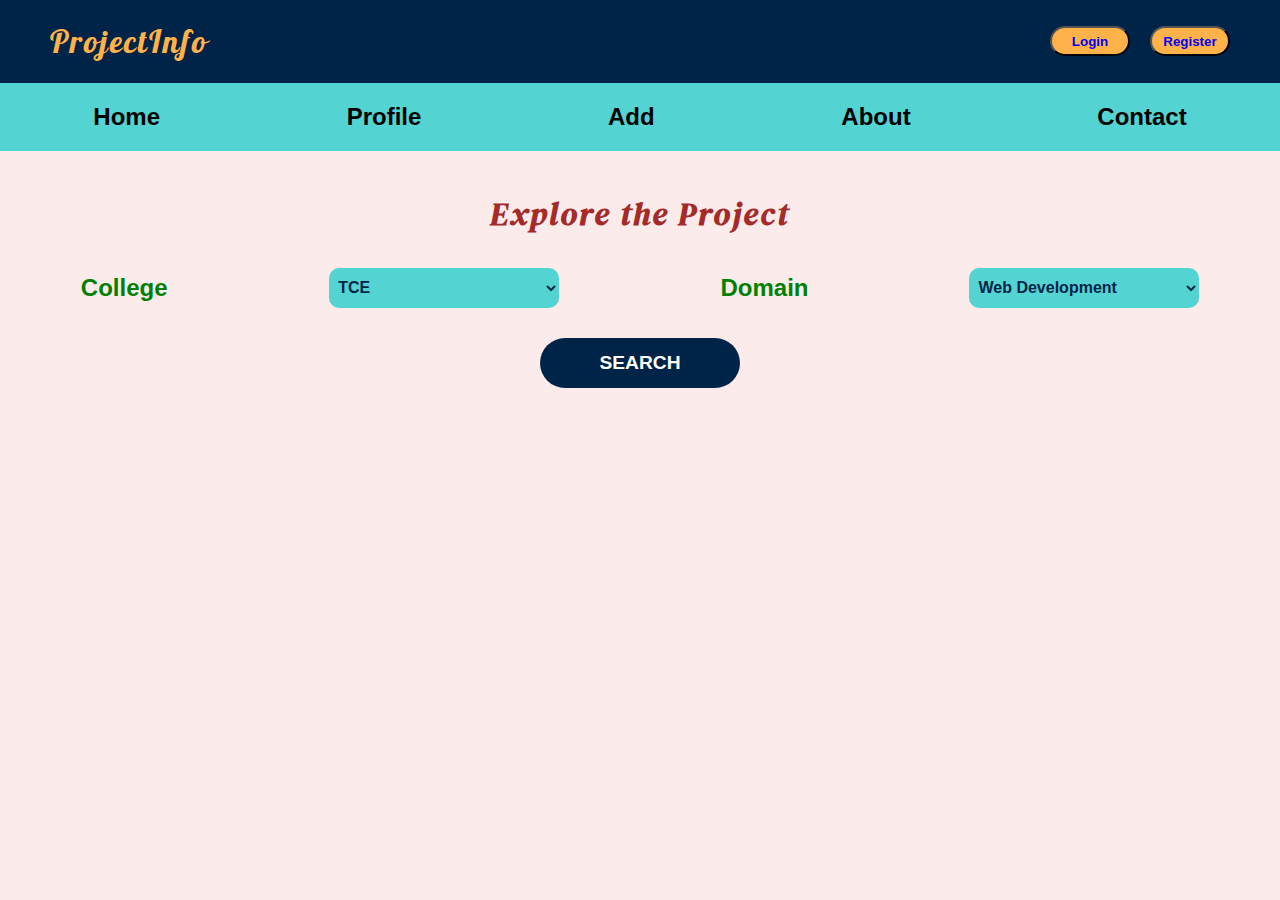
<file: index.html>
<!DOCTYPE html>
<html lang="en">
<head>
    <meta charset="UTF-8">
    <meta name="viewport" content="width=device-width, initial-scale=1.0">

<link href="https://fonts.googleapis.com/css2?family=DM+Serif+Display:ital@0;1&family=Lobster&display=swap" rel="stylesheet">
<link rel="preconnect" href="https://fonts.gstatic.com" crossorigin>
<link href="https://fonts.googleapis.com/css2?family=DM+Serif+Display:ital@0;1&display=swap" rel="stylesheet">

    <link rel="stylesheet" href="styles.css"/>
    <title>Document</title>
</head>
<body>
    <div class="header">
        <h1>ProjectInfo</h1>
    <div class="login">
        <button><a href="login.html">Login</a></button>
        <button><a href="register.html">Register</a></button>
        </div>
    </div>
    <div class="nav">
        <h2><span></span>Home
        </h2>
        <h2>Profile</h2>
        <h2>Add</h2>
        <h2>About</h2>
        <h2>Contact</h2>
    </div>
    <div class="e">
    <div class="explore">
        <h1>Explore the Project</h1>
    </div>
    <div class="search">
        <div class="s1">
        <label for="selectFruit"><h1 class="t">College</h1></label>
        <select id="selectFruit" name="selectFruit">
        <option value="apple">TCE</option>
        <option value="orange">KEC</option>
        <option value="banana">MIT</option>
        <option value="grape">CEG</option>
    </select>
</div>
<div class="s2">
    <label for="selectFruit"><h1 class="t">Domain</h1></label>
    <select id="selectFruit" name="selectFruit">
    <option value="apple">Web Development</option>
    <option value="orange">Artificial Intelligence</option>
    <option value="banana">Cyber Security</option>
    <option value="grape">Data Science</option>
</select>
</div>

    </div>
    <div class="se">
    <button>SEARCH</button>
</div>
</div>
</body>
</html>
</file>
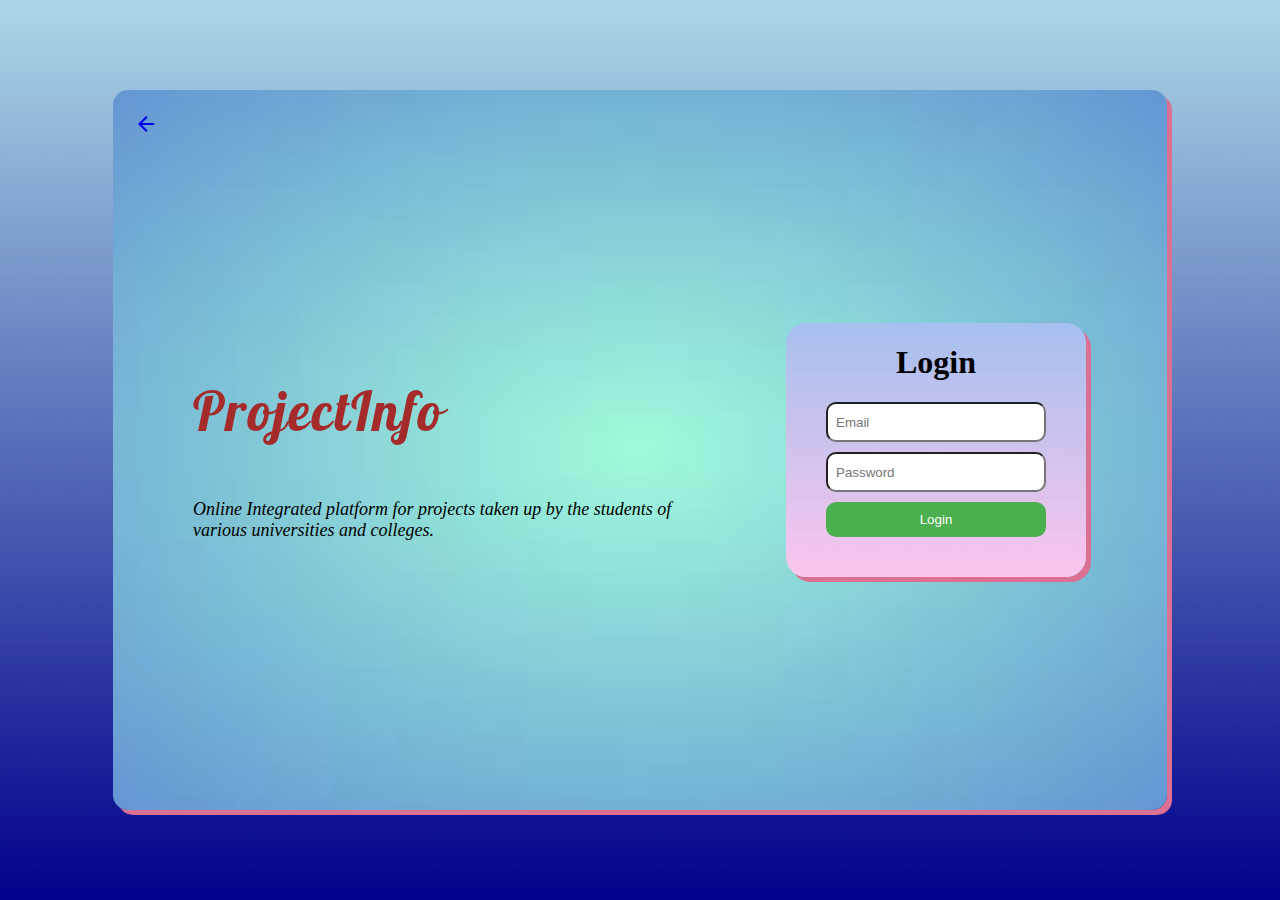
<file: login.html>
<!DOCTYPE html>
<html lang="en">
<head>
    <meta charset="UTF-8">
    <meta name="viewport" content="width=device-width, initial-scale=1.0">
    <title>Document</title>
    <link rel="stylesheet" href="login.css"/>
    <link rel="stylesheet" href="https://fonts.googleapis.com/css2?family=Material+Symbols+Outlined:opsz,wght,FILL,GRAD@20..48,100..700,0..1,-50..200" />
    <link href="https://fonts.googleapis.com/css2?family=DM+Serif+Display:ital@0;1&family=Lobster&display=swap" rel="stylesheet">
<link rel="preconnect" href="https://fonts.gstatic.com" crossorigin>
<link href="https://fonts.googleapis.com/css2?family=DM+Serif+Display:ital@0;1&display=swap" rel="stylesheet">
    <link rel="stylesheet" href="https://fonts.googleapis.com/css2?family=Material+Symbols+Outlined:opsz,wght,FILL,GRAD@20..48,100..700,0..1,-50..200" />
    <link rel="stylesheet" href="https://cdnjs.cloudflare.com/ajax/libs/font-awesome/5.15.4/css/all.min.css" integrity="sha512-xxx" crossorigin="anonymous" />
</head>
<body>
    <div class="head">
        <div class="ar">
            <a href="index.html"><span class="material-symbols-outlined">
                arrow_back
                </span></a>
        </div>
        <div class="des" style="text-align: left;">
        <h1>ProjectInfo</h1>
        <p style="font-size:large; font-style: italic;">Online Integrated platform for projects taken up by the students of various universities and colleges.</p>
    </div>
    <div class="header">
        <h1>Login</h1>
        <input type="email" placeholder="Email"/>
        <input type="password" placeholder="Password">
        <button>Login</button>
            <i class="fa-solid fa-arrow-right" title="Next Page"></i>
    </div>
</div>
</body>
</html>
</file>
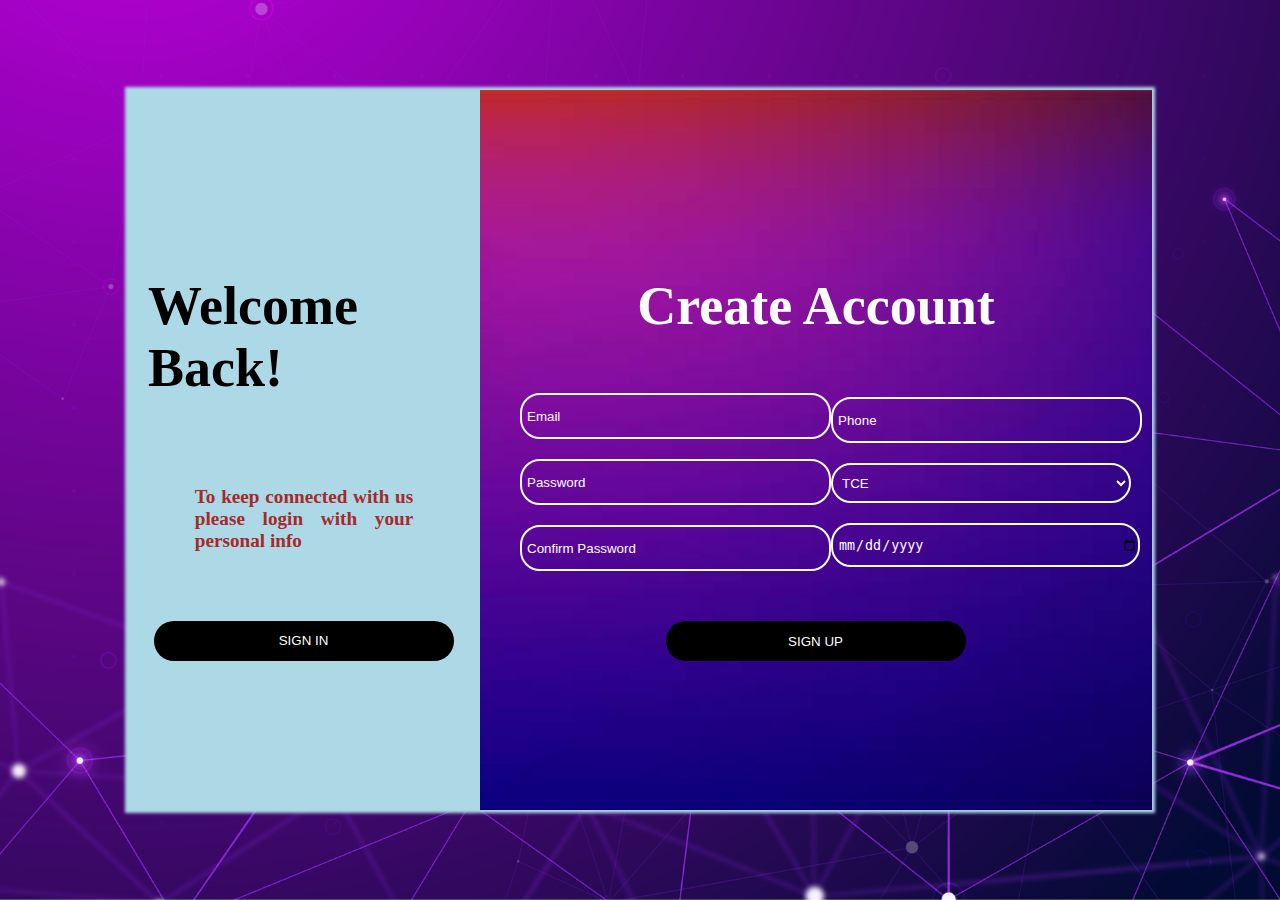
<file: register.html>
<!DOCTYPE html>
<html lang="en">
<head>
    <meta charset="UTF-8">
    <link rel="stylesheet" href="register.css"/>
    <meta name="viewport" content="width=device-width, initial-scale=1.0">
    <title>Create Account</title>
</head>
<body>
    <div class="sec">
        <div class="right">
            <h1>Welcome Back!</h1>
            <p style="text-align: justify;">To keep connected with us please login with your personal info</p>
            <button><a href="login.html">SIGN IN</a></button>
        </div>
        <div class="left">
            <div class="remain">
                <h1>Create Account</h1>
                <div class="content">
                    <div class="one">
                        <input type="email" id="email" placeholder="Email" required/>
                        <input type="password" id="password" placeholder="Password" />
                        <input type="password" id="confirmPassword" placeholder="Confirm Password"/>
                    </div>
                    <div class="one">
                        <input type="number" id="phone" placeholder="Phone"/>
                        <select id="selectFruit" name="college">
                            <option value="TCE">TCE</option>
                            <option value="KEC">KEC</option>
                            <option value="MIT">MIT</option>
                            <option value="CEG">CEG</option>
                        </select>
                        <input type="date" id="dob" placeholder="Date Of Birth" required/>
                    </div>
                </div>
                <button type="button" onclick="checkAge()">SIGN UP</button>
            </div>
        </div>
    </div>

    <script>
        function checkAge() {
            // Get input values
            const email = document.getElementById('email').value;
            const password = document.getElementById('password').value;
            const confirmPassword = document.getElementById('confirmPassword').value;
            const phone = document.getElementById('phone').value;
            const college = document.getElementById('selectFruit').value;
            const dob = document.getElementById('dob').value;

            // Validate input values (add more validation as needed)
            if (!email || !password || !confirmPassword || !phone || !college || !dob) {
                alert('Please fill in all fields.');
                return;
            }

            // Calculate age
            const today = new Date();
            const dobDate = new Date(dob);
            const age = today.getFullYear() - dobDate.getFullYear();
            if(password!=confirmPassword){
                alert("password and confirm password dismatch!")
            }
            else{
            // Redirect to another page if age is greater than 18
            if (age > 18) {
                // Encode input values as URL parameters and pass them to the next page
                const queryParams = `?email=${encodeURIComponent(email)}&password=${encodeURIComponent(password)}&phone=${encodeURIComponent(phone)}&college=${encodeURIComponent(college)}&dob=${encodeURIComponent(dob)}`;
                window.location.href = 'result.html' + queryParams;
            } else {
                alert('You must be 18 or older to proceed.');
            }
        }
            
        }
    </script>
</body>
</html>
</file>
<file: styles.css>
body{
    display: flex;
            justify-content: space-between;
            align-items: center;
            flex-direction: column;
            margin: 0;
            padding: 0;
            overflow: hidden;
            height: 100%;
            font-family: 'Montserrat', sans-serif;
            min-height: 100vh;
}
html{
    margin: 0;
    padding: 0;
    height: 100%;
}
.header {
    display: flex;
    flex-direction: row;
    align-items: center;
    justify-content: space-between;
    background-color: #002447;
    width: 100%;
}
.header h1{
    margin-left: 50px;
    color: #feb249;
        font-family: "Lobster", sans-serif;
        font-weight: 500;
        letter-spacing: 2px;
        font-style: normal;
      
      
}
.login {
    display: flex;
    flex-direction: row;
    justify-content: space-between;
    gap:20px;
    margin-right:50px;
}
.login button{
    background-color:#feb249;
    width: 80px;
    height:30px;
    border-radius: 20px;
    color:darkblue;
    font-weight: bolder;
    cursor: pointer;
}
.login button:hover{
    background-color:blanchedalmond;
}
.nav{
    display: flex;
    flex-direction: row;
    align-items: center;
    justify-content:space-around;
    background-color:#53d3d1;
    width: 100%;

}
a{
    text-decoration: none;
}
.nav h2{
    color: black;
    font-weight: bolder;
    cursor: pointer;
}
.nav h2:hover{
    color:brown;
}
.explore{

    width: 100%;
    text-align: center;
}
.explore h1{
    font-family: "DM Serif Display", serif;
    font-weight: 600;
    font-style: italic;
    font-weight: bolder;
    color:brown;  
    letter-spacing: 2px;
}
.e {
    flex-grow: 1;
    padding-top: 20px;
    background-color: #fbeceb;
    width: 100%;
}


.search{
    
    width:100%;
}
.search,.s1,.s2{
display: flex;
flex-direction: row;
align-items: center;
justify-content: space-around;
width: 100%;
}
.search select{
    width: 230px;
    height: 40px;
    padding:5px;
    border-radius: 10px;
    border:2px solid;
    background-color:#53d3d1;
    color:#002447;
    font-weight: bolder;
    font-size:medium;
    border:none;
}
.t{
    color:green;
    font-size:x-large;
    font-family: "Archivo Black", sans-serif;
    font-weight: 900;
    font-style: normal;
}
.se {
    text-align: center;
    width: 100%;
    margin-top: 20px; 
    padding-bottom: 10px;/* Add margin-top to create space between the search inputs and the button */
}

.se button {
    display: inline-block;
    width: 200px; /* Set width to auto so it only takes the necessary space */
    height: 50px;
    line-height: 40px; /* Center text vertically */
    border-radius: 30px;
    background-color: #002447;
    color: white;
    font-weight: bolder;
    font-size: larger;
    padding: 0 20px; /* Adjust padding for better appearance */
    cursor: pointer;
    border: none;
    margin: 0; /* Remove default margin */
}
.se button:hover{
    background-color: brown;
}
</file>
<file: login.css>
body {
    margin: 0;
    padding: 0;
    display: flex;
    justify-content: center;
    align-items: center;
    height: 100vh;
    background:url(i.png);
    background-size: cover;
            background-position: center;
            background-repeat: no-repeat;
}
.ar{
    position: absolute;
    top: 3%;
    left: 2%;

}
.ar a:hover{
    color: brown;
}
.des{
    text-align: left;
    display: flex;
    flex-direction: column;
    align-items:flex-start;
    justify-content:center;
    width: 50%;
    margin-left: 50px;
}
.des h1{
    color: brown;
    font-family: "Lobster", sans-serif;
        font-weight: 400;
        font-size:6vh;
        letter-spacing: 2px;
        font-style:normal;
}
.head {
    text-align: center;
    position: relative;
    display: flex;
    flex-direction: row;
    justify-content: center;
    align-items: center;
    padding-left: 30px;
    background-color: white;
    width: 80%;
    height: 80%;
    border-radius: 15px;
    background:url(l.jpg);
    background-size: cover;
            background-position: center;
            background-repeat: no-repeat;
            box-shadow: 5px 5px 0px 0px palevioletred;

}
.header {
    margin: auto;
    border:none;
    padding: 40px;
    padding-top: 0;
    border-radius: 20px;
    background:url(p.jpg);
    background-size: cover;
            background-position: center;
            background-repeat: no-repeat;
            box-shadow: 5px 5px 0px 0px palevioletred;
    
}
.header h1{
    color:black;
}
input {
    display: block;
    margin-bottom: 10px;
    width: 200px;
    height: 20px;
    padding: 8px;
    border-radius: 10px;
}

button {
    width: 100%;
    padding: 10px;
    background-color: #4CAF50;
    color: white;
    border: none;
    border-radius: 10px;
    cursor: pointer;
}

button:hover {
    background-color: #45a049;
}
</file>
<file: register.css>
body {
    margin: 0;
    padding: 0;
    display: flex;
    justify-content: center;
    align-items: center;
    height: 100vh;
    background:url(r.png);
    background-size: cover;
            background-position: center;
            background-repeat: no-repeat;
}
.sec{
    display: flex;
    flex-direction: row;
    align-items: center;
    justify-content: space-around;
    width: 80%;
    height: 80%;
    
    background-color:lightblue;
    box-shadow: 0px 0px 3px 3px lightblue;
}
.left{
    width: 70%;
    height: 100%;
    background:url(g.jpg);
    display: flex;
    flex-direction: row;
    justify-content: center;
    align-items: center;
    background-size: cover;
    position: relative;
            background-position: center;
            background-repeat: no-repeat;
}
.left h1{
    color: white;
}
.remain{
    display: flex;
    padding: 10px;
    flex-direction: column;
    align-items: center;
    justify-content:space-around;
    border-radius: 10px;
}
.remain input,select,button{
    margin-top:20px;
    width: 300px;
    height: 40px;
    padding-left: 5px;
    background:none;
    color: black;
    border-radius: 20px;
    border: 2px solid white;
    color: white;

}
input::placeholder{
    color: white;
}
.remain button{
    background-color: black;
    color: white;
    border: none;
    margin-top: 50px;
}

.head{
    position:absolute;
    top: 2%;
    left: 2%;
}
.right{
    display: flex;
    flex-direction: column;
    align-items: center;
    justify-content: center;
    padding: 20px;
    
}
.content{
    display: flex;
    flex-direction: row;
    align-items: center;
    justify-content: center;
    margin-left: 30px;
}
.right button:hover,.left button:hover{
    background-color: white;
    color: black;
}
.right button{
    background-color: black;
    color: white;
    border: none;
}

a{
    text-decoration: none;
    color: white;
}
.right h1,.left h1{
    font-size: 6vh;
}
.right p{
    font-size: larger;
    width: 70%;
    color: brown;
    font-weight: bold;
}
.right p,button{
    margin-top: 50px;
}
</file>
